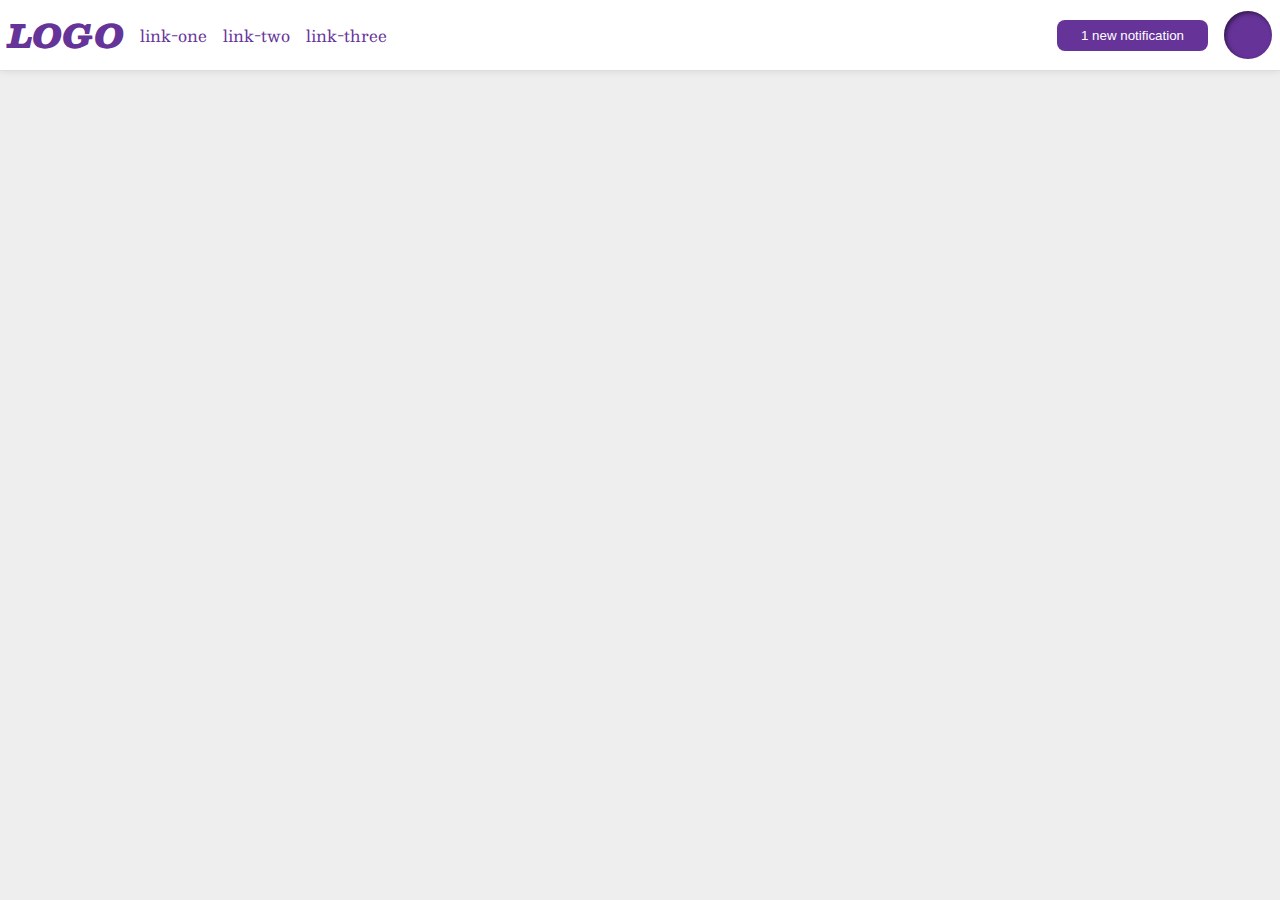
<file: flex/03-flex-header-2/index.html>
<!DOCTYPE html>
<html lang="en">
  <head>
    <meta charset="UTF-8">
    <meta http-equiv="X-UA-Compatible" content="IE=edge">
    <meta name="viewport" content="width=device-width, initial-scale=1.0">
    <title>Flex Header 2</title>
    <link rel="stylesheet" href="style.css">
  </head>
  <body>
    <div class="header">
      <div class="left-links">
        <div class="logo">
          LOGO
        </div>
        <ul class="links">
          <li><a href="google.com">link-one</a></li>
          <li><a href="google.com">link-two</a></li>
          <li><a href="google.com">link-three</a></li>
        </ul>
      </div>
      <div class="right-buttons">
        <button class="notifications">
          1 new notification
        </button>
        <div class="profile-image"></div>
      </div>
    </div>
  </body>
</html>
</file>
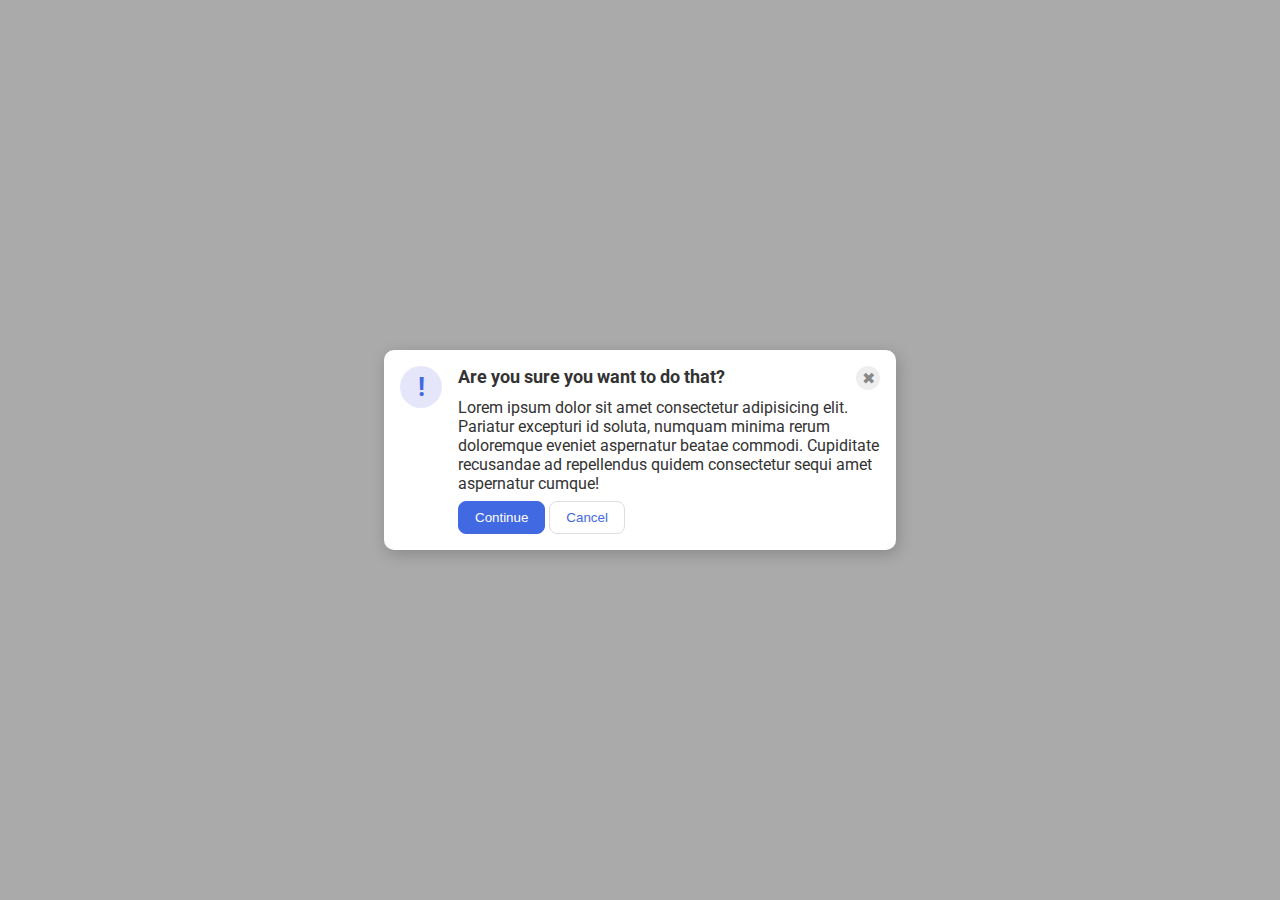
<file: flex/05-flex-modal/index.html>
<!DOCTYPE html>
<html lang="en">
  <head>
    <meta charset="UTF-8">
    <meta http-equiv="X-UA-Compatible" content="IE=edge">
    <meta name="viewport" content="width=device-width, initial-scale=1.0">
    <link rel="stylesheet" href="style.css">
    <title>Modal</title>
  </head>
  <body>
    <div class="modal">
      <div class="icon">!</div>
      <div class="right-chunk">
        <div class="modal-top">
          <div class="header">Are you sure you want to do that?</div>
          <div class="close-button">✖</div>
        </div>
        <div class="text">Lorem ipsum dolor sit amet consectetur adipisicing elit. Pariatur excepturi id soluta, numquam minima rerum doloremque eveniet aspernatur beatae commodi. Cupiditate recusandae ad repellendus quidem consectetur sequi amet aspernatur cumque!</div>
        <div class="modal-buttons">
          <button class="continue">Continue</button>
          <button class="cancel">Cancel</button>
        </div>
      </div>
    </div>
  </body>
</html>
</file>
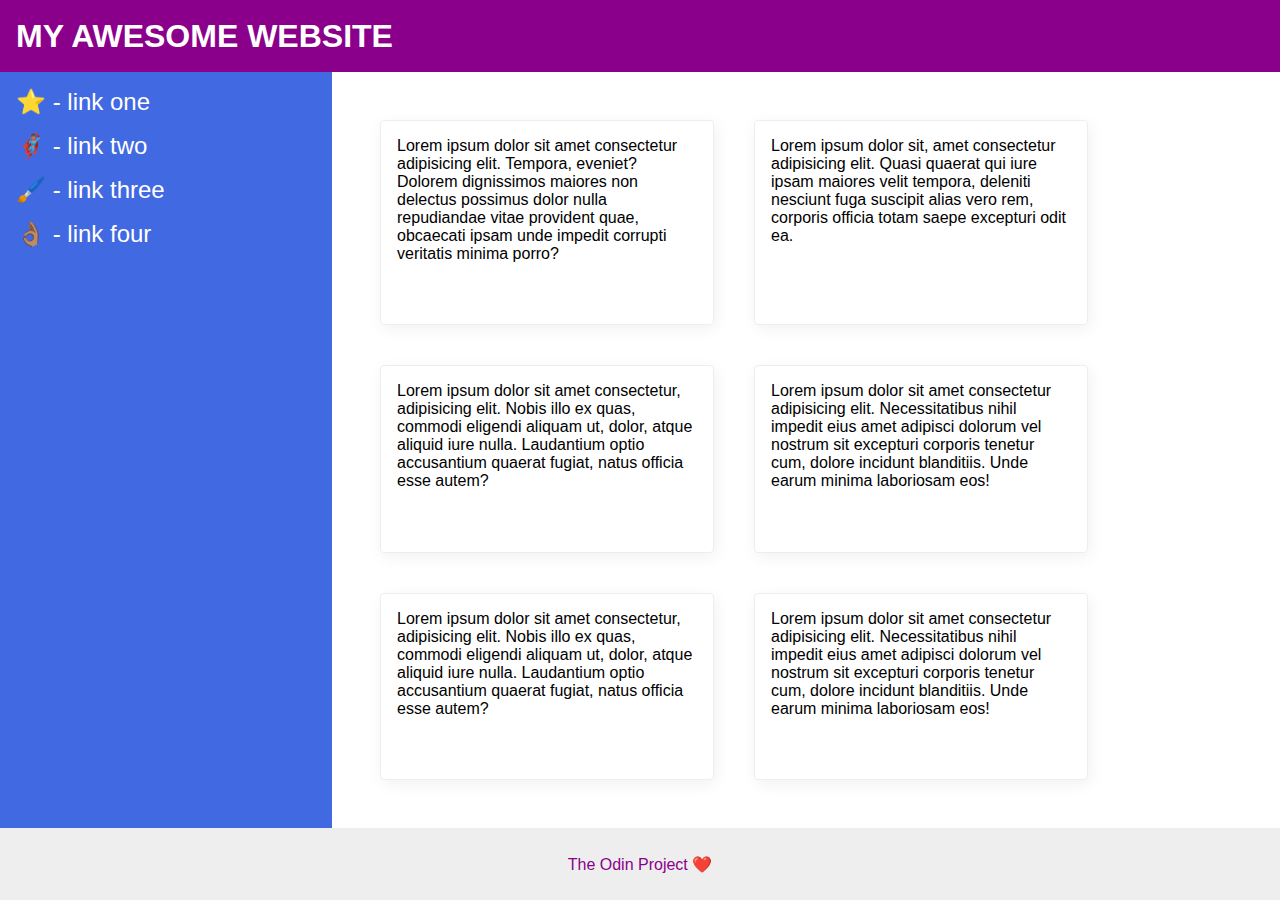
<file: flex/07-flex-layout-2/index.html>
<!DOCTYPE html>
<html lang="en">
  <head>
    <meta charset="UTF-8">
    <meta http-equiv="X-UA-Compatible" content="IE=edge">
    <meta name="viewport" content="width=device-width, initial-scale=1.0">
    <title>The Holy Grail</title>
    <link rel="stylesheet" href="style.css">
  </head>
  <body>
    <div class="header">
      MY AWESOME WEBSITE
    </div>
    
    <div class="content">
      <div class="sidebar">
        <ul>
          <li><a href="#">⭐ - link one</a></li>
          <li><a href="#">🦸🏽‍♂️ - link two</a></li>
          <li><a href="#">🖌️ - link three</a></li>
          <li><a href="#">👌🏽 - link four</a></li>
        </ul>
      </div>
      <div class="card-gallery">
        <div class="card">Lorem ipsum dolor sit amet consectetur adipisicing elit. Tempora, eveniet? Dolorem dignissimos maiores non delectus possimus dolor nulla repudiandae vitae provident quae, obcaecati ipsam unde impedit corrupti veritatis minima porro?</div>
        <div class="card">Lorem ipsum dolor sit, amet consectetur adipisicing elit. Quasi quaerat qui iure ipsam maiores velit tempora, deleniti nesciunt fuga suscipit alias vero rem, corporis officia totam saepe excepturi odit ea.</div>
        <div class="card">Lorem ipsum dolor sit amet consectetur, adipisicing elit. Nobis illo ex quas, commodi eligendi aliquam ut, dolor, atque aliquid iure nulla. Laudantium optio accusantium quaerat fugiat, natus officia esse autem?</div>
        <div class="card">Lorem ipsum dolor sit amet consectetur adipisicing elit. Necessitatibus nihil impedit eius amet adipisci dolorum vel nostrum sit excepturi corporis tenetur cum, dolore incidunt blanditiis. Unde earum minima laboriosam eos!</div>
        <div class="card">Lorem ipsum dolor sit amet consectetur, adipisicing elit. Nobis illo ex quas, commodi eligendi aliquam ut, dolor, atque aliquid iure nulla. Laudantium optio accusantium quaerat fugiat, natus officia esse autem?</div>
        <div class="card">Lorem ipsum dolor sit amet consectetur adipisicing elit. Necessitatibus nihil impedit eius amet adipisci dolorum vel nostrum sit excepturi corporis tenetur cum, dolore incidunt blanditiis. Unde earum minima laboriosam eos!</div>
      </div>
    </div>

    <div class="footer">
      The Odin Project ❤️
    </div>
  </body>
</html>
</file>
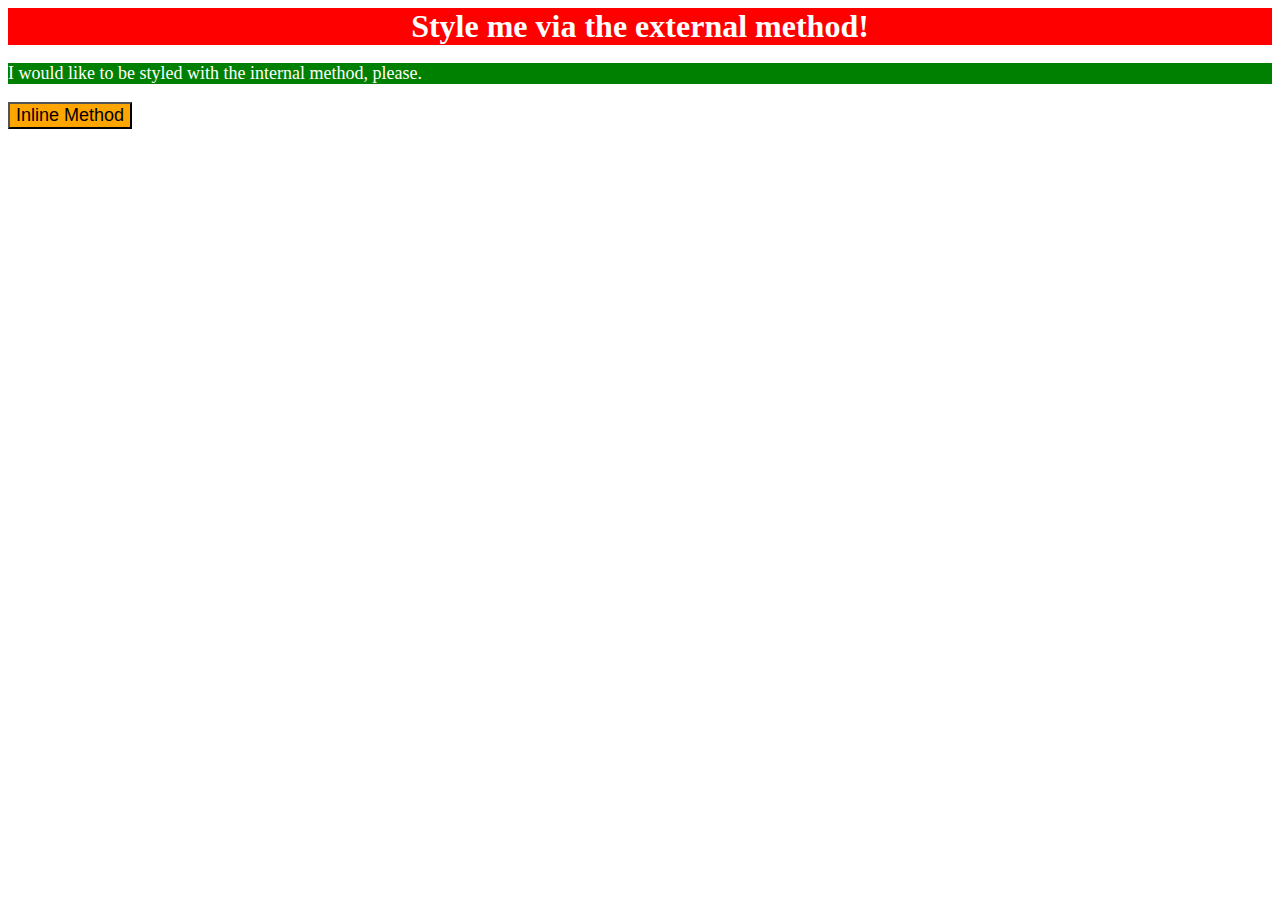
<file: foundations/01-css-methods/index.html>
<!DOCTYPE html>
<html lang="en">
  <head>
    <link rel="stylesheet" href="styles.css"/>
    <meta charset="UTF-8">
    <meta http-equiv="X-UA-Compatible" content="IE=edge">
    <meta name="viewport" content="width=device-width, initial-scale=1.0">
    <title>Methods for Adding CSS</title>
    <style>
      p {
        background-color: green;
        color: white;
        font-size: 18px;
      }
    </style>
  </head>
  <body>
    <div>Style me via the external method!</div>
    <p>I would like to be styled with the internal method, please.</p>
    <button style="background-color: orange; font-size: 18px;">Inline Method</button>
  </body>
</html>
</file>
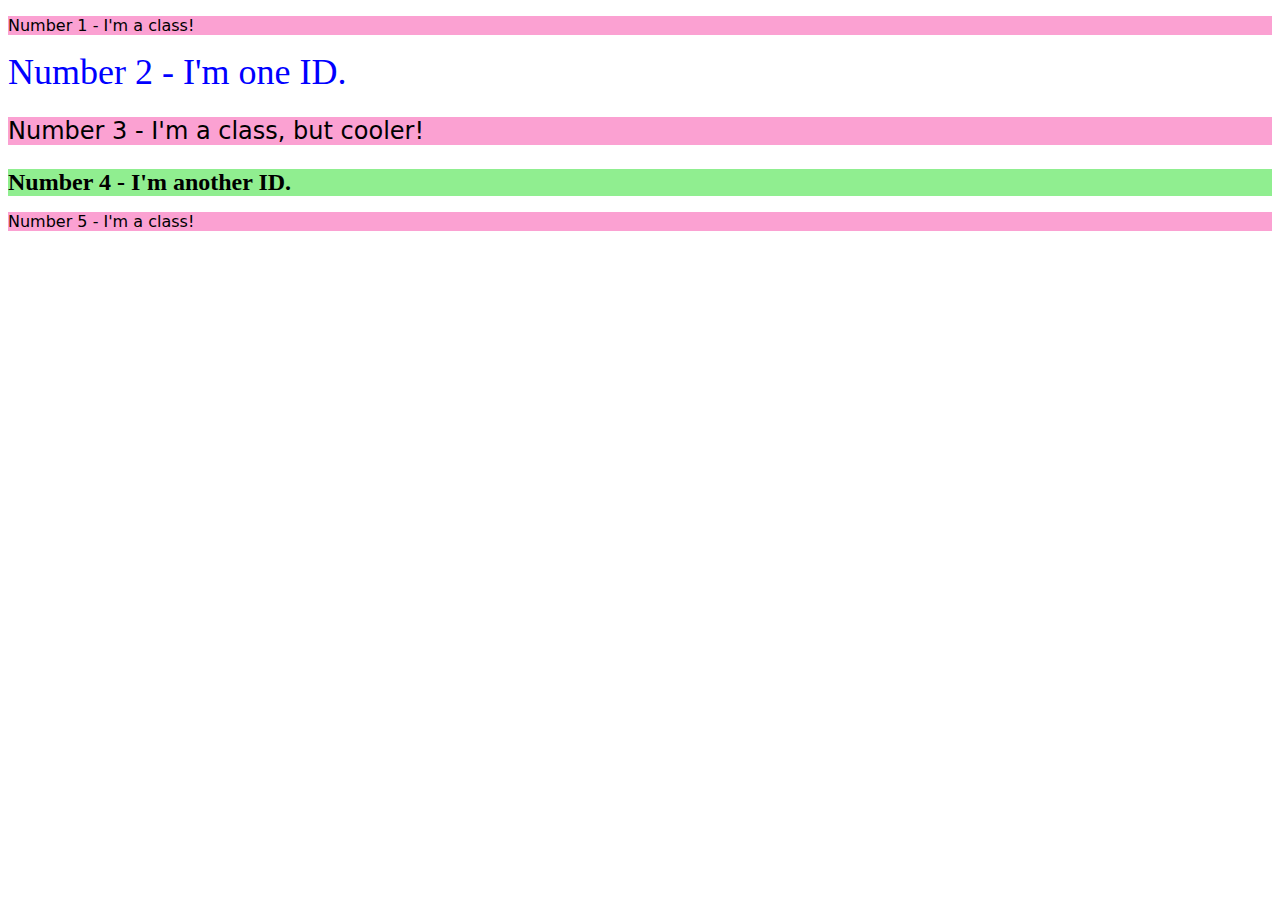
<file: foundations/02-class-id-selectors/index.html>
<!DOCTYPE html>
<html lang="en">
  <head>
    <meta charset="UTF-8">
    <meta http-equiv="X-UA-Compatible" content="IE=edge">
    <meta name="viewport" content="width=device-width, initial-scale=1.0">
    <title>Class and ID Selectors</title>
    <link rel="stylesheet" href="style.css">
  </head>
  <body>
    <p class="odd">Number 1 - I'm a class!</p>
    <div id="second">Number 2 - I'm one ID.</div>
    <p class="odd cooler">Number 3 - I'm a class, but cooler!</p>
    <div id="fourth">Number 4 - I'm another ID.</div>
    <p class="odd">Number 5 - I'm a class!</p>
  </body>
</html>
</file>
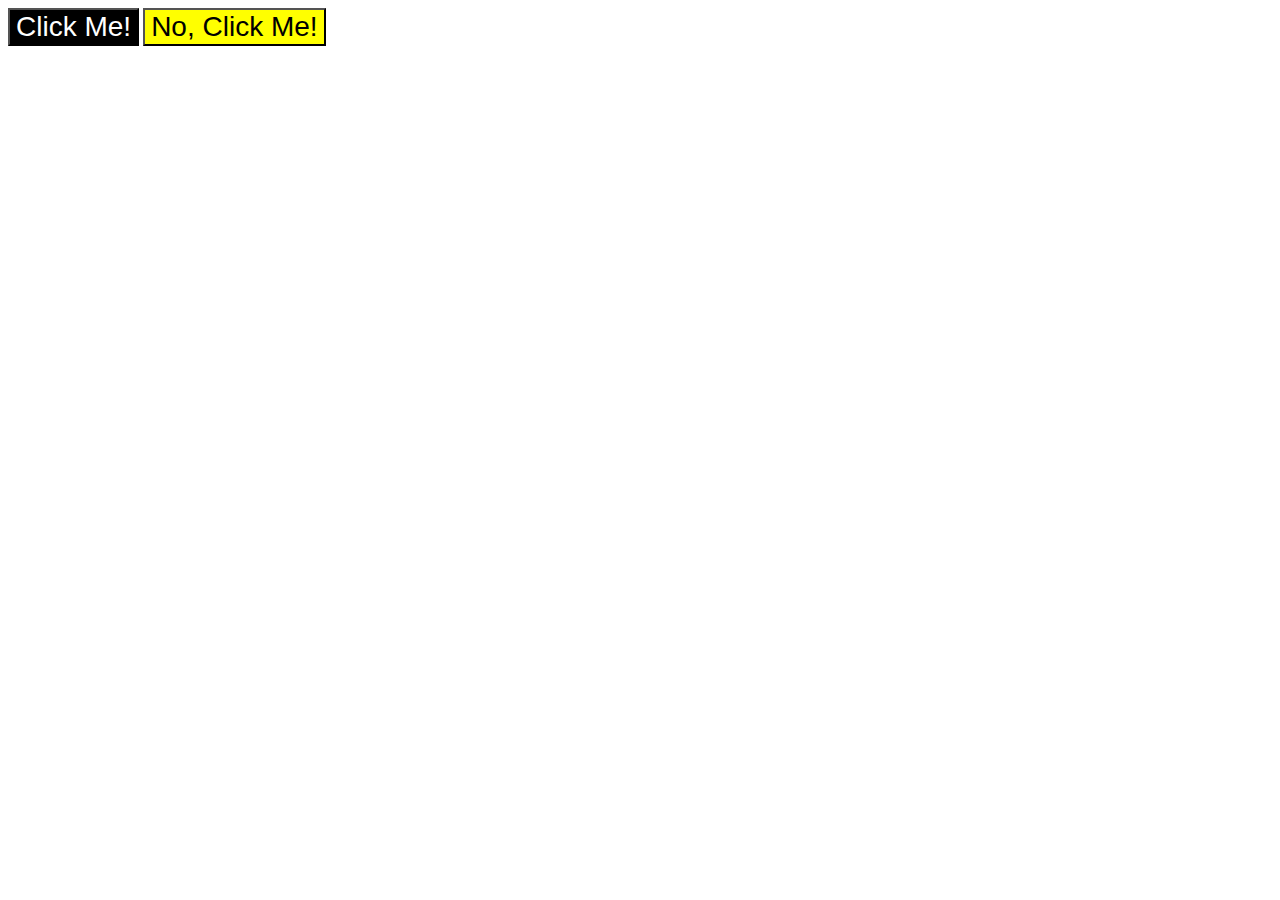
<file: foundations/03-grouping-selectors/index.html>
<!DOCTYPE html>
<html lang="en">
  <head>
    <meta charset="UTF-8">
    <meta http-equiv="X-UA-Compatible" content="IE=edge">
    <meta name="viewport" content="width=device-width, initial-scale=1.0">
    <title>Grouping Selectors</title>
    <link rel="stylesheet" href="style.css">
  </head>
  <body>
    <button class="button_one">Click Me!</button>
    <button class="button_two">No, Click Me!</button>
  </body>
</html>
</file>
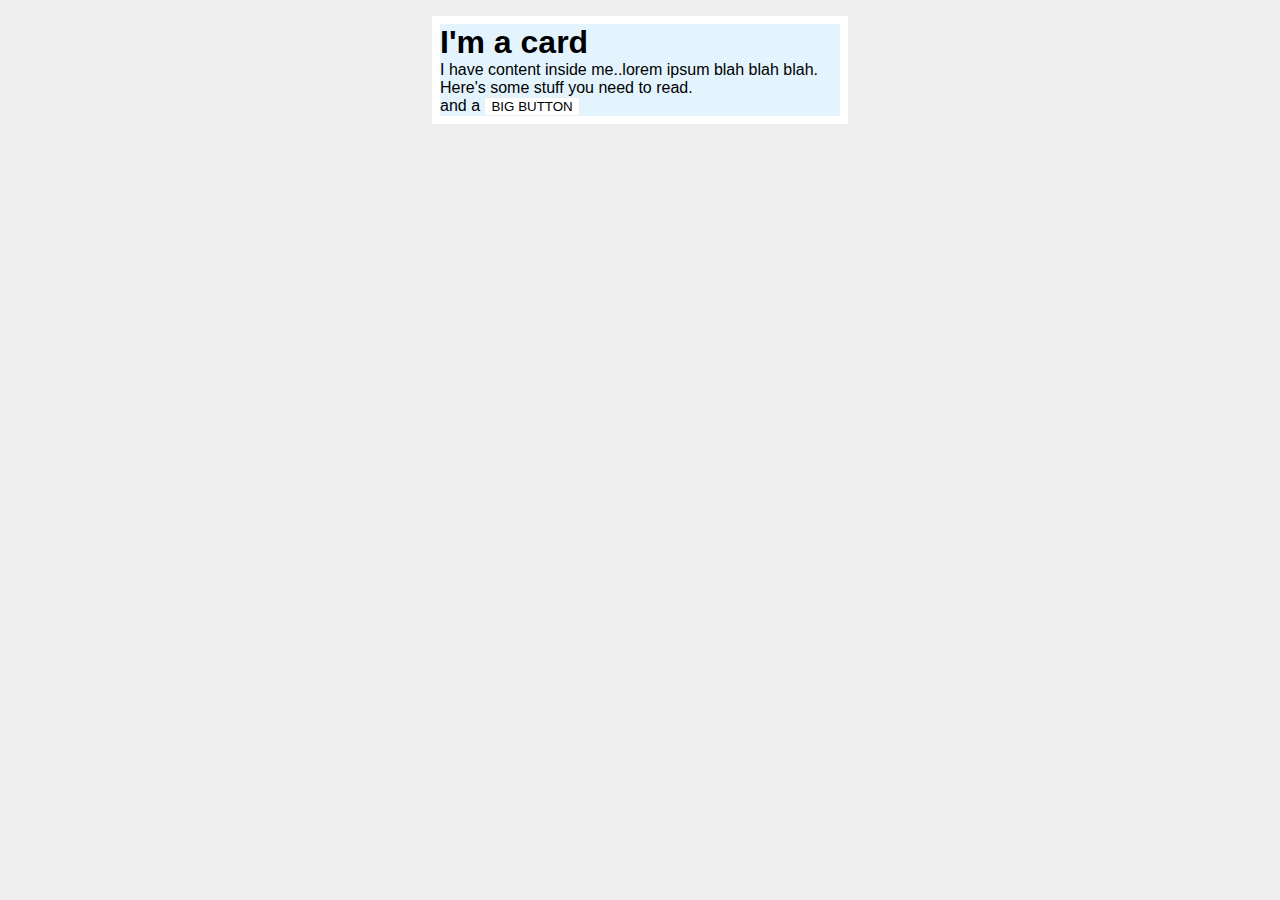
<file: margin-and-padding/02-margin-and-padding-2/index.html>
<!DOCTYPE html>
<html lang="en">
  <head>
    <meta charset="UTF-8">
    <meta http-equiv="X-UA-Compatible" content="IE=edge">
    <meta name="viewport" content="width=device-width, initial-scale=1.0">
    <title>Margin and Padding exercise 2</title>
    <link rel="stylesheet" href="default.css">
  </head>
  <body>
    <div class="card">
      <h1 class="title">I'm a card</h1>
      <div class="content">I have content inside me..lorem ipsum blah blah blah. Here's some stuff you need to read.</div>
      <div class="button-container">and a <button>BIG BUTTON</button></div>
    </div>
  </body>
</html>
</file>
<file: flex/03-flex-header-2/style.css>
/* this is some magical font-importing.  
you'll learn about it later. */
@import url('https://fonts.googleapis.com/css2?family=Besley:ital,wght@0,400;1,900&display=swap');

* {
  margin: 0;
  padding: 0;
}

body {
  margin: 0;
  background: #eee;
  font-family: Besley, serif;
}

.header {
  padding: 8px;
  display: flex;
  flex: 1;
  justify-content: space-between;
  background: white;
  border-bottom: 1px solid #ddd;
  box-shadow: 0 0 8px rgba(0,0,0,.1);
}

.profile-image {
  background: rebeccapurple;
  box-shadow: inset 2px 2px 4px rgba(0,0,0,.5);
  border-radius: 50%;
  width: 48px;
  height: 48px;
}

.logo {
  color: rebeccapurple;
  font-size: 32px;
  font-weight: 900;
  font-style: italic;
}

button {
  margin-right: 16px;
  border: none;
  border-radius: 8px;
  background: rebeccapurple;
  color: white;
  padding: 8px 24px;
}

a {
  /* this removes the line under our links */
  text-decoration: none;
  color: rebeccapurple;
}

ul {
  display: flex;
  align-items: center;
  list-style-type: none;
}

li {
  margin-left: 16px;

}

.left-links {
  display: flex;
  justify-content: left;

}

.right-buttons {
  display: flex;
  justify-content:right;
  align-items: center;

}
</file>
<file: flex/05-flex-modal/style.css>
@import url('https://fonts.googleapis.com/css2?family=Roboto:wght@400;700&display=swap');

html, body {
  height: 100%;
}

body {
  font-family: Roboto, sans-serif;
  margin: 0;
  background: #aaa;
  color: #333;
  /* I'll give you this one for free lol */
  display: flex;
  align-items: center;
  justify-content: center;
}

.modal {
  padding: 16px;
  display: flex;
  gap: 16px;
  /* flex-shrink: 0; */
  justify-content: space-between;
  background: white;
  width: 480px;
  border-radius: 10px;
  box-shadow: 2px 4px 16px rgba(0,0,0,.2);
}

.modal-top {
  display: flex;
  justify-content: space-between;
}

.modal-buttons {
  margin-top: 8px;
}

.icon {
  flex-shrink: 0;
  color: royalblue;
  font-size: 26px;
  font-weight: 700;
  background: lavender;
  width: 42px;
  height: 42px;
  border-radius: 50%;
  display: flex;
  align-items: center;
  justify-content: center;
}

.header {
  font-weight: bold;
  font-size: 18px;
}

.text {
  margin: 8px 0px;
}

.close-button {
  background: #eee;
  border-radius: 50%;
  color: #888;
  font-weight: 400;
  font-size: 16px;
  height: 24px;
  width: 24px;
  display: flex;
  align-items: center;
  justify-content: center;
}

button {
  padding: 8px 16px;
  border-radius: 8px;
}

button.continue {
  background: royalblue;
  border: 1px solid royalblue;
  color: white;
}

button.cancel {
  background: white;
  border: 1px solid #ddd;
  color: royalblue;
}
</file>
<file: flex/07-flex-layout-2/style.css>
*{
  margin: 0;
  box-sizing: border-box;
}

body {
  display: flex;
  flex-direction: column;
  justify-content: space-between;
  flex-grow: 1;
  font-family: -apple-system, BlinkMacSystemFont, 'Segoe UI', Roboto, Oxygen, Ubuntu, Cantarell, 'Open Sans', 'Helvetica Neue', sans-serif;
  margin: 0;
  /* height: auto; */
  height: 100vh;
  
}

.content {
  /* flex-grow: 1; */
  height: 100%;
  display: flex;
  /* flex-shrink: ; */
  
}

.header {
  display: flex;
  flex-shrink: 0;
  align-items: center;
  padding: 0px 16px;
  height: 72px;
  background: darkmagenta;
  color: white;
  font-size: 32px;
  font-weight: 900;
}

.footer {
  display: flex;
  flex-shrink: 0;
  height: 72px;
  padding: 8px;
  background: #eee;
  color: darkmagenta;
  justify-content: center;
  align-items: center;
}

.sidebar {
  padding: 8px;
  width: 332px;
  flex-shrink: 0;
  background: royalblue;
}

.card-gallery {
  padding: 32px;
  display: flex;
  flex-wrap: wrap;
  /* flex-shrink: 0; */
  gap: 8px;
}

.card {
  margin: 16px;
  padding: 16px;
  flex-shrink: 0;
  width: 334px;
  /* max-height: 300px; */
  border: 1px solid #eee;
  box-shadow: 2px 4px 16px rgba(0,0,0,.06);
  border-radius: 4px;
}

a {
  text-decoration: none;
  font-size: 24px;
  color: white;
}

ul {
  padding: 8px;
  display: flex;
  list-style: none;
  flex-direction: column;
  justify-content: right;
  gap: 16px;
}
</file>
<file: foundations/01-css-methods/styles.css>
/* * `div`: a red background, white text, a font size of 32px, center aligned, and bold */

div {
    background-color: red;
    color: white;
    font-size: 32px;
    text-align: center;
    font-weight: bold;
}
</file>
<file: foundations/02-class-id-selectors/style.css>
.odd {
    background-color: #fa96cde5;
    font-family:Verdana, DejaVu Sans, sans-serif;
}

.cooler {
    font-size: 24px;
}

#second {
    color: blue;
    font-size: 36px;
}

#fourth {
    background-color: #90ee90;
    font-size: 24px;
    font-weight: bold;
}
</file>
<file: foundations/03-grouping-selectors/style.css>
.button_one, 
.button_two {
    font-size: 28px;
    font-family: 'Helvetica', 'Times New Roman', 'sans-serif';
}

.button_one {
    background-color: hsl(0, 0%, 0%);
    color: white;
}

.button_two {
    background-color: hsl(60, 100%, 50%);
}
</file>
<file: margin-and-padding/02-margin-and-padding-2/default.css>
*, body {
    background: #eee;
    font-family: sans-serif;
    margin: 0;
  }
  
  .card {
    width: 400px;
    background: #fff;
    margin: 16px auto;
    padding: 8px;
  }
  
  .title {
    background: #e3f4ff;
    /* margin: 0px; */
  }
  
  .content {
    background: #e3f4ff;
  }
  
  .button-container {
    background: #e3f4ff;
  }
  
  button {
    background: white;
    border: 1px solid #eee;
  }
</file>
